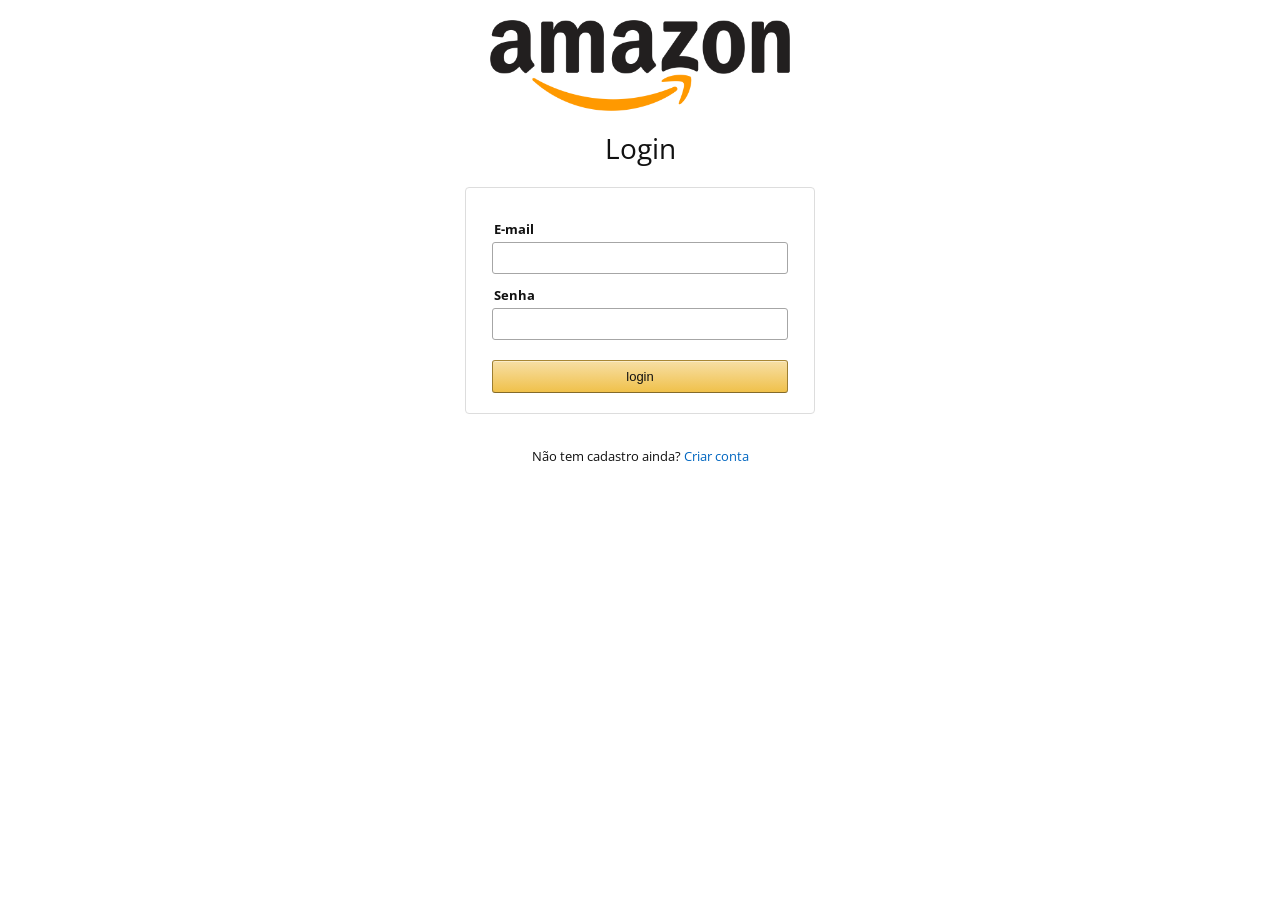
<file: public/index.html>
<!DOCTYPE html>
<html lang="pt-br">
<head>
    <meta charset="UTF-8">
    <meta name="viewport" content="width=device-width, initial-scale=1.0">
    <title>LOGIN</title>
    <link rel="stylesheet" href="style.css">
</head>
<body>
    <img src="Amazon_logo.webp" alt="" width="300px">
    <h1>Login</h1>
    <br>

    <form action="">
        <label for="">E-mail</label>
        <br>
        <input type="text" id="email">

        <br><br>

        <label for="">Senha</label>
        <br>
        <input type="password" id="senha">

        <br><br>

        <button onclick="logar()">login</button>
    </form>

    <p>Não tem cadastro ainda? <a href="cadastro.html">Criar conta</a></p>



    <script src="login.js"></script>

</body>
</html>
</file>
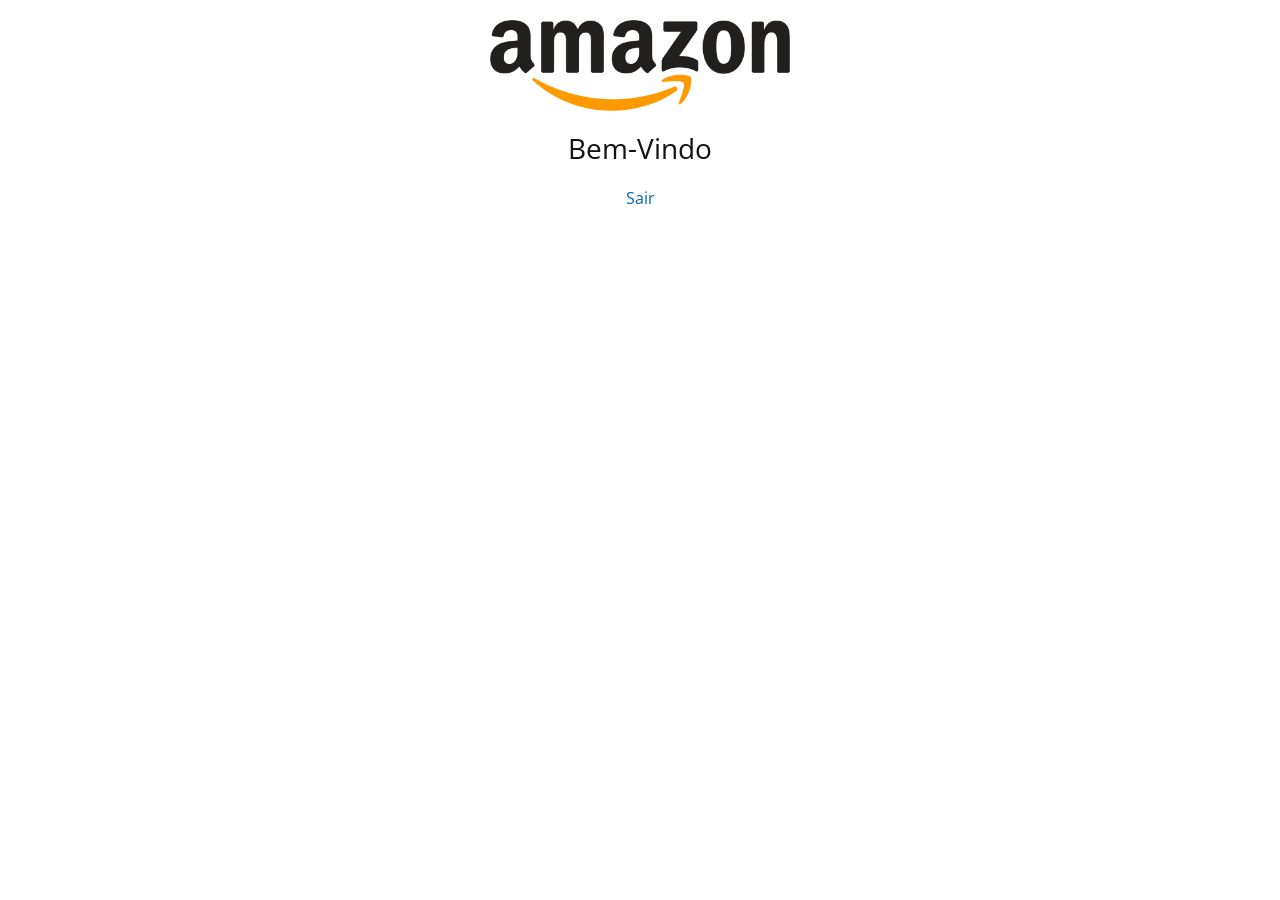
<file: public/bemVindo.html>
<!DOCTYPE html>
<html lang="pt-br">
<head>
    <meta charset="UTF-8">
    <meta name="viewport" content="width=device-width, initial-scale=1.0">
    <title>Boas Vindas</title>
    <link rel="stylesheet" href="style.css">
</head>
<body>
    
    <img src="Amazon_logo.webp" alt="" width="300px">
    <h1>Bem-Vindo</h1>

    <a href="index.html">Sair</a>

</body>
</html>
</file>
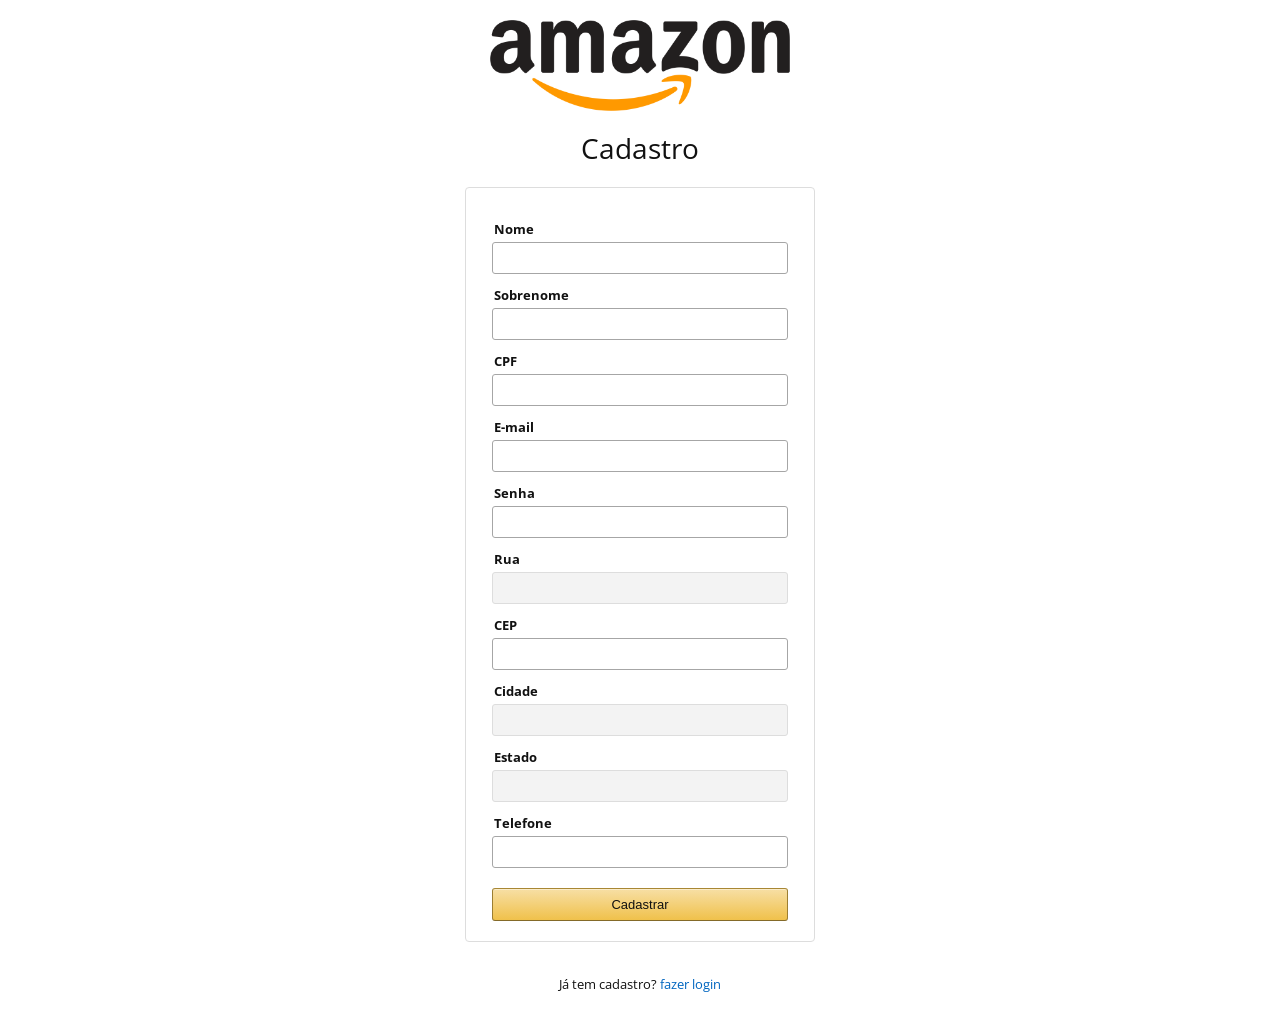
<file: public/cadastro.html>
<!DOCTYPE html>
<html lang="pt-br">
<head>
    <meta charset="UTF-8">
    <meta name="viewport" content="width=device-width, initial-scale=1.0">
    <title>Cadastro</title>
    <link rel="stylesheet" href="style.css">
</head>
<body>
    <img src="Amazon_logo.webp" alt="" width="300px">
    <h1>Cadastro</h1>
    <br>

    <form action="">

        <label for="">Nome</label>
        <br>
        <input type="text" id="nome">

        <br><br>

        <label for="">Sobrenome</label>
        <br>
        <input type="text" id="sobrenome">

        <br><br>

        <label for="">CPF</label>
        <br>
        <input type="text" id="cpf">

        <br><br>

        <label for="">E-mail</label>
        <br>
        <input type="text" id="email">

        <br><br>

        <label for="">Senha</label>
        <br>
        <input type="text" id="senha">

        <br><br>

        <label for="">Rua</label>
        <br>
        <input type="text" id="rua" readonly>

        <br><br>

        <label for="">CEP</label>
        <br>
        <input type="number" id="cep">

        <br><br>

        <label for="">Cidade</label>
        <br>
        <input type="text" id="cidade" readonly>

        <br><br>

        <label for="">Estado</label>
        <br>
        <input type="text" id="estado" readonly>

        <br><br>

        <label for="">Telefone</label>
        <br>
        <input type="text" id="telefone">

        <br><br>

        <button onclick="cadastrar()">Cadastrar</button>
    </form>

    <p>Já tem cadastro? <a href="index.html">fazer login</a></p>

    <script src="cadastro.js"></script>

</body>
</html>
</file>
<file: public/style.css>
/* Importando uma fonte parecida com a da Amazon (opcional) */
@import url('https://fonts.googleapis.com/css2?family=Open+Sans:wght@400;600;700&display=swap');

body {
    font-family: 'Open Sans', Arial, sans-serif;
    background-color: #fff;
    color: #111;
    margin: 0;
    padding: 20px;
    display: flex;
    flex-direction: column;
    align-items: center;
}

h1 {
    font-size: 28px;
    font-weight: 400;
    margin-bottom: 20px;
    text-align: center;
}

/* Esconde as quebras de linha (<br>) para o CSS controlar o espaçamento */
br {
    display: none;
}

/* Estilo do Container principal (O "Card" da Amazon) */
form {
    width: 100%;
    max-width: 350px; /* Largura padrão de login da Amazon */
    border: 1px solid #ddd;
    border-radius: 4px;
    padding: 20px 26px;
    background-color: #fff;
    box-sizing: border-box;
    margin-bottom: 20px;
}

/* Labels (Textos acima dos inputs) */
label {
    display: block;
    font-size: 13px;
    font-weight: 700;
    margin-top: 12px;
    margin-bottom: 4px;
    padding-left: 2px;
}

/* Inputs de texto e senha */
input[type="text"], 
input[type="password"], 
input[type="number"] {
    width: 100%;
    box-sizing: border-box;
    padding: 7px 10px;
    border: 1px solid #a6a6a6;
    border-radius: 3px;
    font-size: 14px;
    outline: none;
    transition: all 0.2s;
}

/* Efeito de foco inspirado na Amazon (borda laranja com sombra) */
input[type="text"]:focus, 
input[type="password"]:focus, 
input[type="number"]:focus {
    border-color: #e77600;
    box-shadow: 0 0 3px 2px rgba(228,121,17,.5);
}

/* Inputs bloqueados (readonly) */
input[readonly] {
    background-color: #f3f3f3;
    color: #555;
    border-color: #ddd;
}

/* Botões Estilo Amazon */
button {
    width: 100%;
    background: linear-gradient(to bottom, #f7dfa5, #f0c14b);
    border: 1px solid;
    border-color: #a88734 #9c7e31 #846a29;
    border-radius: 3px;
    color: #111;
    padding: 8px 0;
    font-size: 13px;
    cursor: pointer;
    margin-top: 20px;
    box-shadow: 0 1px 0 rgba(255,255,255,.4) inset;
}

button:hover {
    background: linear-gradient(to bottom, #f5d78e, #eeb933);
}

button:active {
    background: #f0c14b;
    box-shadow: 0 1px 3px rgba(0,0,0,.2) inset;
}

/* Estilo para links */
a {
    color: #0066c0;
    text-decoration: none;
}

a:hover {
    color: #c45500;
    text-decoration: underline;
}

p {
    font-size: 13px;
}

/* Ajustes específicos para a página de Admin (Botões lado a lado) */
form button[type="button"],
form button[type="reset"],
form button[onclick="atualizarDados()"],
form button[onclick="deletarDados()"] {
    width: 48%; /* Coloca dois botões por linha */
    display: inline-block;
    margin-top: 10px;
}

/* Botão solto fora do form (Ex: "Pág de Admin") */
body > button {
    max-width: 350px;
    background: #e3e3e3;
    border-color: #adb1b8 #a2a6ac #8d9096;
}

body > button:hover {
    background: #d9d9d9;
}

td{
    background-color: #f0c14b;
}
</file>
